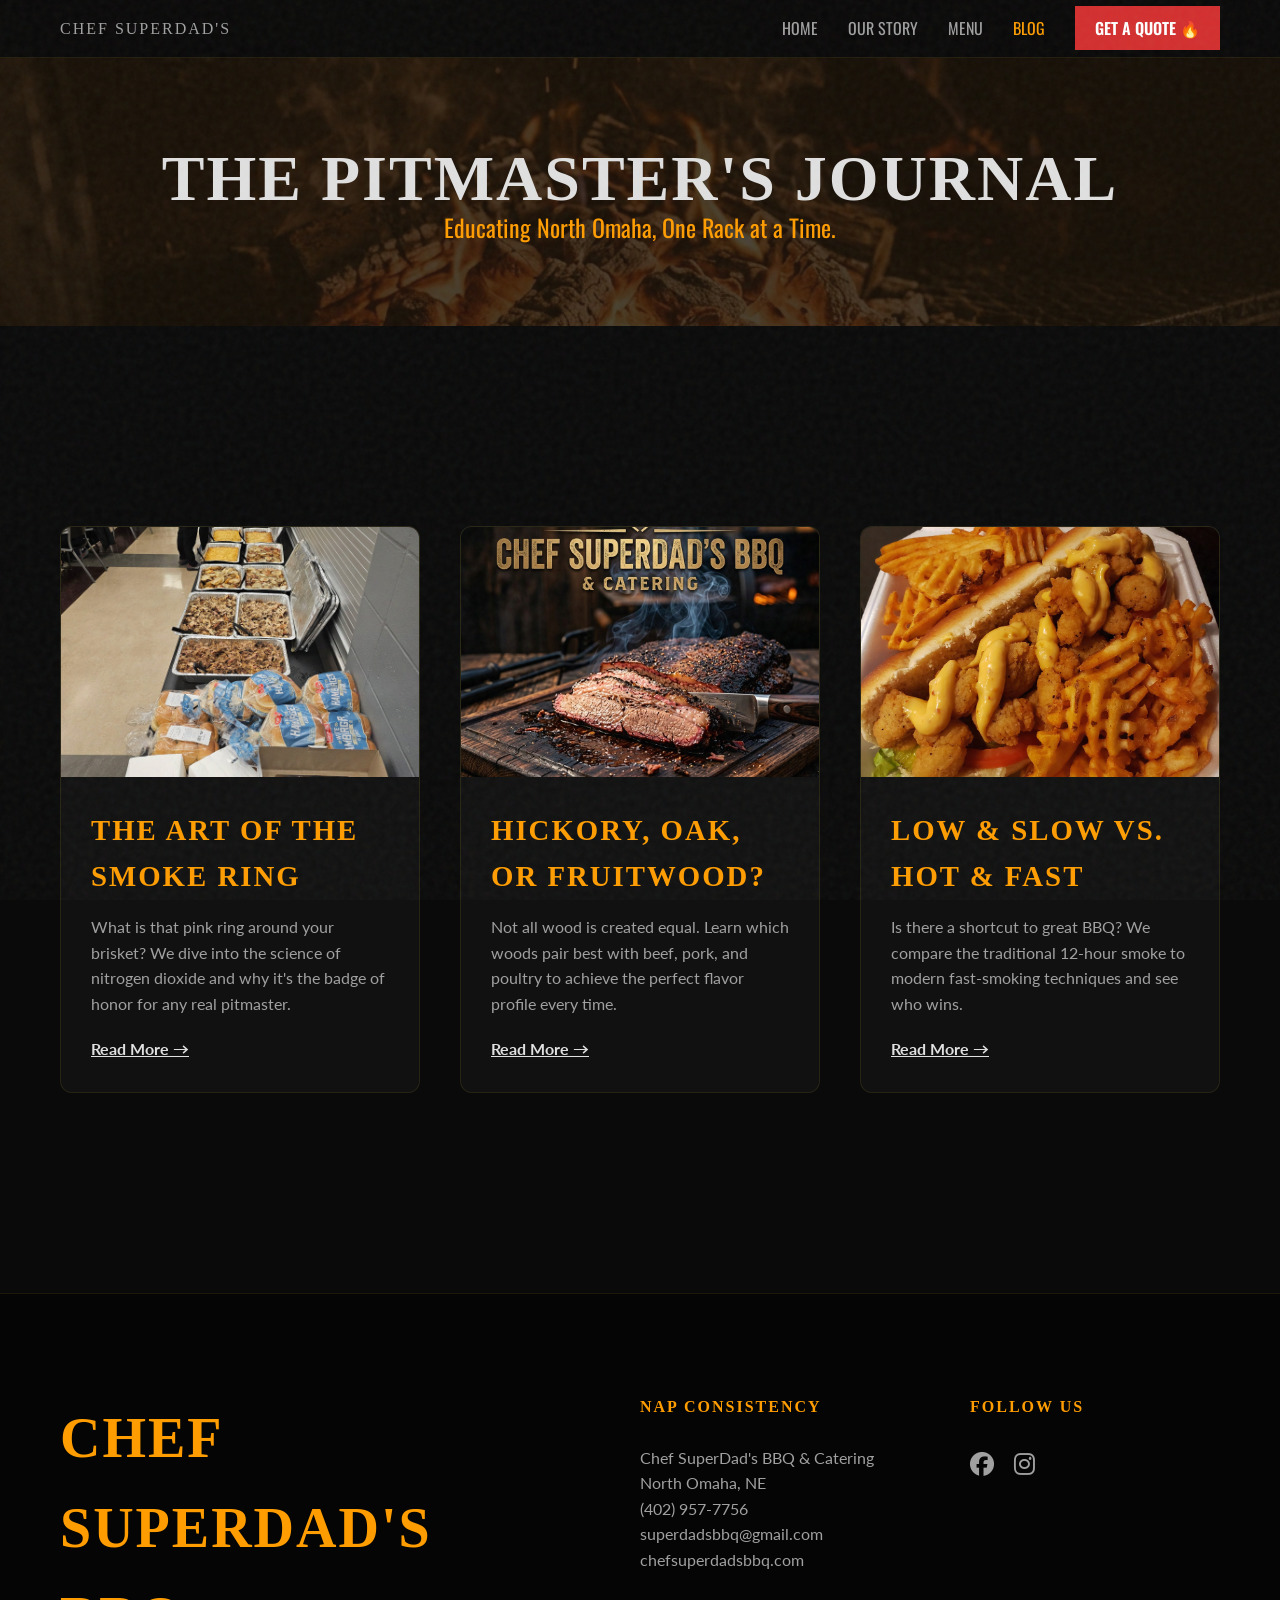
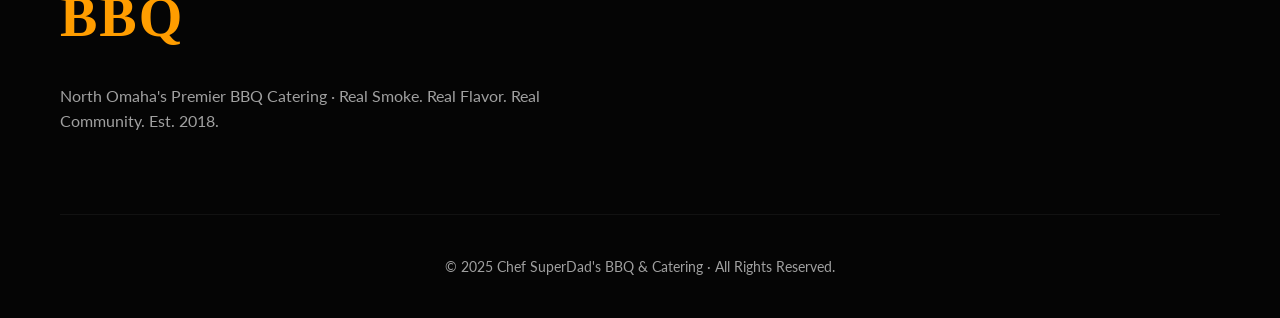
<file: blog/index.html>
<!DOCTYPE html>
<html lang="en">
<head>
    <meta charset="UTF-8">
    <meta name="viewport" content="width=device-width, initial-scale=1.0">
    <title>The Pitmaster's Journal | BBQ Education | Chef SuperDad's BBQ</title>
    <meta name="description" content="Learn the secrets of slow-smoked BBQ from North Omaha pitmaster Cameron Lollar. Tips on wood choice, smoke rings, and low & slow techniques.">
    
    <!-- Fonts -->
    <link rel="preconnect" href="https://fonts.googleapis.com">
    <link rel="preconnect" href="https://fonts.gstatic.com" crossorigin>
    <link href="https://fonts.googleapis.com/css2?family=Lato:ital,wght@0,400;0,700;1,400&family=Oswald:wght@400;600;700&family=Playfair+Display:wght@700;900&display=swap" rel="stylesheet">
    
    <!-- Font Awesome -->
    <link rel="stylesheet" href="https://cdnjs.cloudflare.com/ajax/libs/font-awesome/6.4.0/css/all.min.css">
    
    <link rel="stylesheet" href="../style.css">
    <style>
        .blog-hero {
            padding: 150px 0 80px;
            text-align: center;
            background: linear-gradient(rgba(26, 18, 8, 0.8), rgba(26, 18, 8, 0.8)), url('../images/hero.png');
            background-size: cover;
            background-position: center;
        }
        .blog-grid {
            display: grid;
            grid-template-columns: repeat(auto-fit, minmax(350px, 1fr));
            gap: 40px;
            padding: 80px 0;
        }
        .blog-card {
            background: #111;
            border-radius: 12px;
            overflow: hidden;
            transition: var(--transition-smooth);
            border: 1px solid rgba(245, 200, 66, 0.1);
        }
        .blog-card:hover {
            transform: translateY(-10px);
            border-color: var(--amber-gold);
        }
        .blog-card img {
            width: 100%;
            height: 250px;
            object-fit: cover;
        }
        .blog-card-content {
            padding: 30px;
        }
        .blog-card h3 {
            font-family: var(--font-display);
            font-size: 1.8rem;
            margin-bottom: 15px;
            color: var(--amber-gold);
        }
        .blog-card p {
            color: var(--text-muted);
            line-height: 1.6;
            margin-bottom: 20px;
        }
        .blog-card .read-more {
            color: var(--distressed-white);
            font-weight: 700;
            text-decoration: underline;
        }
    </style>
</head>
<body>
    <header id="header" class="scrolled">
        <div class="container nav-container">
            <div class="logo-group">
                <a href="../index.html" class="logo">Chef SuperDad's</a>
            </div>
            <nav>
                <ul class="nav-links">
                    <li><a href="../index.html">Home</a></li>
                    <li><a href="../index.html#about">Our Story</a></li>
                    <li><a href="../index.html#menu">Menu</a></li>
                    <li><a href="index.html" class="amber-text">Blog</a></li>
                    <li><a href="../index.html#quote" class="btn btn-primary" style="padding: 10px 20px;">Get a Quote 🔥</a></li>
                </ul>
            </nav>
        </div>
    </header>

    <section class="blog-hero">
        <div class="container">
            <h1 class="distressed" style="font-size: 4rem;">The Pitmaster's Journal</h1>
            <p style="color: var(--amber-gold); font-family: var(--font-label); font-size: 1.5rem;">Educating North Omaha, One Rack at a Time.</p>
        </div>
    </section>

    <section class="blog-list">
        <div class="container">
            <div class="blog-grid">
                <!-- Post 1 -->
                <article class="blog-card">
                    <img src="../images/gallery/gallery-kitchen.jpg" alt="Science of Smoke Ring">
                    <div class="blog-card-content">
                        <h3>The Art of the Smoke Ring</h3>
                        <p>What is that pink ring around your brisket? We dive into the science of nitrogen dioxide and why it's the badge of honor for any real pitmaster.</p>
                        <a href="the-art-of-the-smoke-ring.html" class="read-more">Read More →</a>
                    </div>
                </article>
                
                <!-- Post 2 -->
                <article class="blog-card">
                    <img src="../images/og-image.png" alt="Choosing BBQ Wood">
                    <div class="blog-card-content">
                        <h3>Hickory, Oak, or Fruitwood?</h3>
                        <p>Not all wood is created equal. Learn which woods pair best with beef, pork, and poultry to achieve the perfect flavor profile every time.</p>
                        <a href="choosing-the-right-wood.html" class="read-more">Read More →</a>
                    </div>
                </article>

                <!-- Post 3 -->
                <article class="blog-card">
                    <img src="../images/gallery/1000006194.JPG" alt="Low and Slow BBQ">
                    <div class="blog-card-content">
                        <h3>Low & Slow vs. Hot & Fast</h3>
                        <p>Is there a shortcut to great BBQ? We compare the traditional 12-hour smoke to modern fast-smoking techniques and see who wins.</p>
                        <a href="low-and-slow-vs-hot-and-fast.html" class="read-more">Read More →</a>
                    </div>
                </article>
            </div>
        </div>
    </section>

    <footer id="contact">
        <div class="container">
            <div class="footer-grid">
                <div class="footer-logo">
                    <h2>Chef SuperDad's BBQ</h2>
                    <p>North Omaha's Premier BBQ Catering · Real Smoke. Real Flavor. Real Community. Est. 2018.</p>
                </div>
                <div class="footer-contact">
                    <h4>NAP Consistency</h4>
                    <p>Chef SuperDad's BBQ & Catering<br>North Omaha, NE<br>(402) 957-7756<br>superdadsbbq@gmail.com<br>chefsuperdadsbbq.com</p>
                </div>
                <div class="footer-social">
                    <h4>Follow Us</h4>
                    <div class="social-icons">
                        <a href="#"><i class="fab fa-facebook"></i></a>
                        <a href="#"><i class="fab fa-instagram"></i></a>
                    </div>
                </div>
            </div>
            <div class="copyright">
                <p>&copy; 2025 Chef SuperDad's BBQ & Catering · All Rights Reserved.</p>
            </div>
        </div>
    </footer>
</body>
</html>
</file>
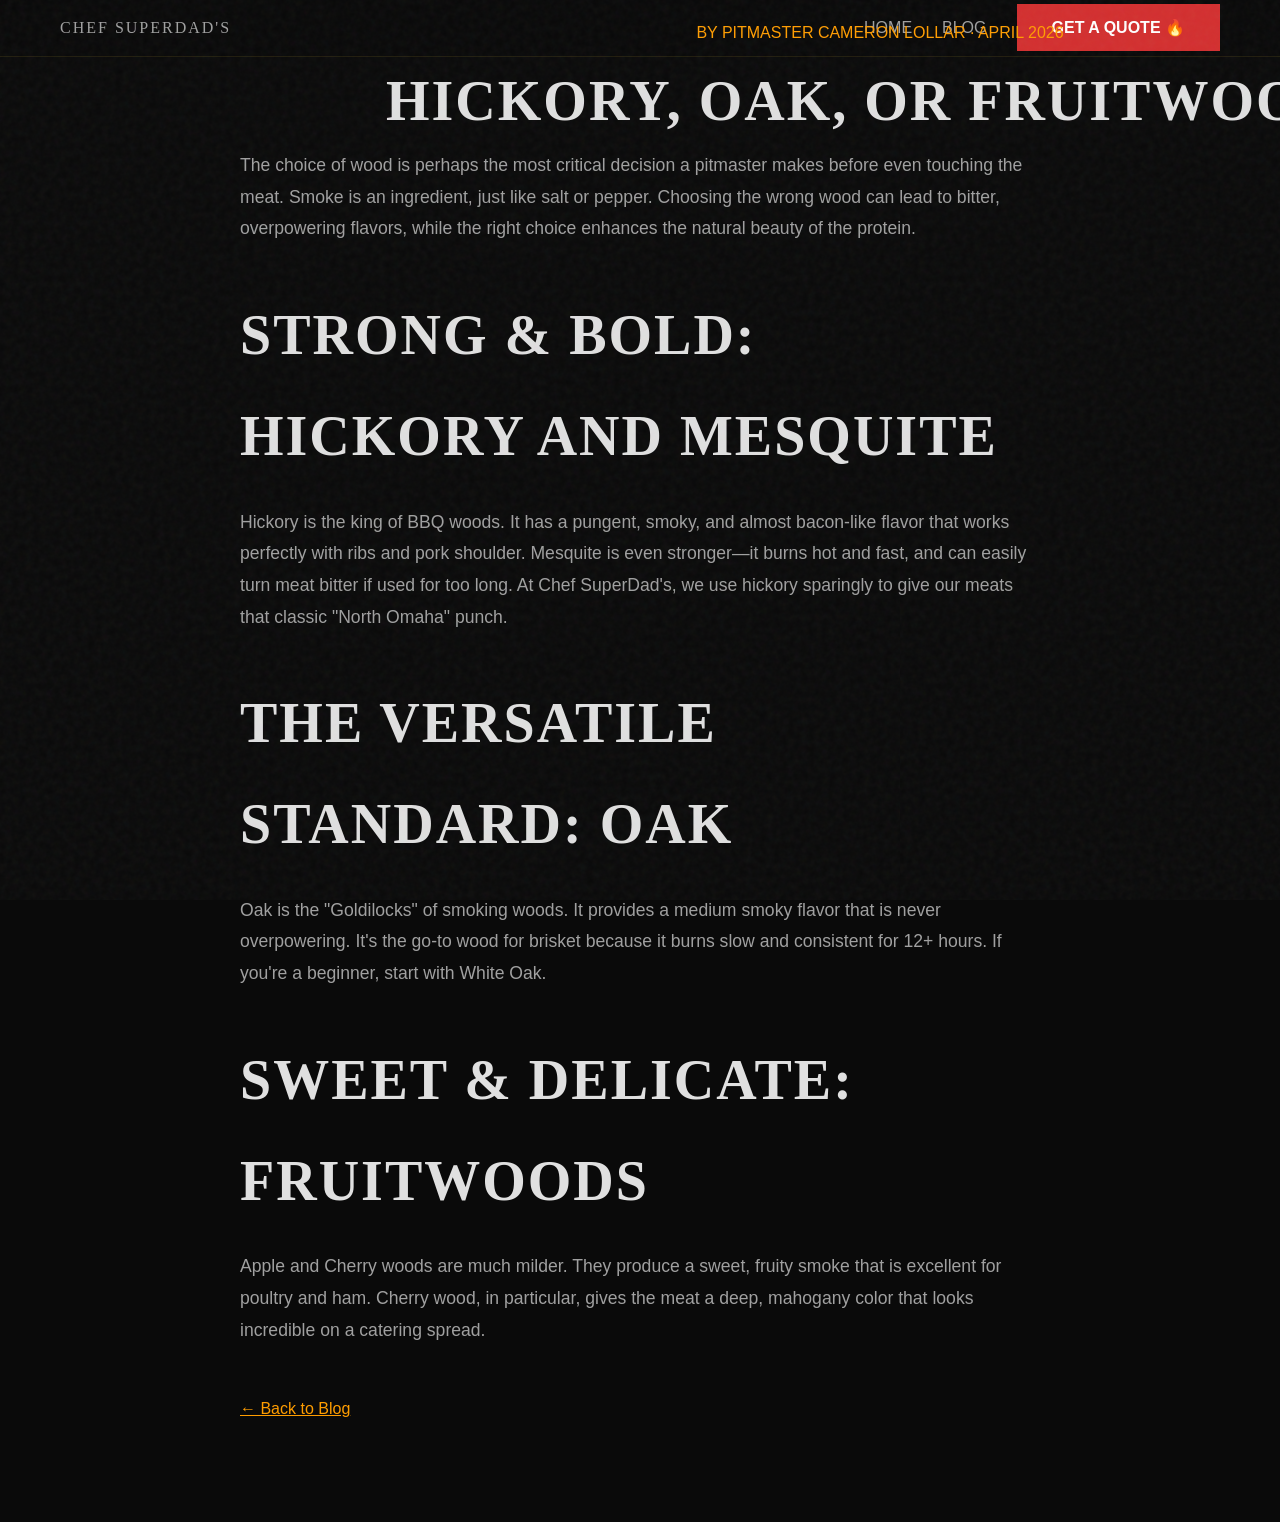
<file: blog/choosing-the-right-wood.html>
<!DOCTYPE html>
<html lang="en">
<head>
    <meta charset="UTF-8">
    <meta name="viewport" content="width=device-width, initial-scale=1.0">
    <title>Hickory, Oak, or Fruitwood? | BBQ Education | Chef SuperDad's BBQ</title>
    <meta name="description" content="Guide to choosing the right wood for smoking BBQ. Pairing wood profiles with beef, pork, and poultry.">
    <link rel="stylesheet" href="../style.css">
    <style>
        .post-content { padding: 150px 0 100px; max-width: 800px; margin: 0 auto; }
        .post-header { text-align: center; margin-bottom: 50px; }
        .post-header h1 { font-size: 3.5rem; margin-bottom: 20px; }
        .post-meta { color: var(--amber-gold); font-family: var(--font-label); margin-bottom: 30px; }
        .article-body { line-height: 1.8; color: var(--text-muted); font-size: 1.1rem; }
        .article-body h2 { color: var(--distressed-white); font-family: var(--font-display); margin: 40px 0 20px; }
        .back-link { display: inline-block; margin-top: 50px; color: var(--amber-gold); text-decoration: underline; }
    </style>
</head>
<body>
    <header id="header" class="scrolled">
        <div class="container nav-container">
            <div class="logo-group"><a href="../index.html" class="logo">Chef SuperDad's</a></div>
            <nav>
                <ul class="nav-links">
                    <li><a href="../index.html">Home</a></li>
                    <li><a href="index.html">Blog</a></li>
                    <li><a href="../index.html#quote" class="btn btn-primary">Get a Quote 🔥</a></li>
                </ul>
            </nav>
        </div>
    </header>

    <div class="container">
        <article class="post-content">
            <header class="post-header">
                <p class="post-meta">BY PITMASTER CAMERON LOLLAR · APRIL 2026</p>
                <h1 class="distressed">Hickory, Oak, or Fruitwood?</h1>
            </header>
            
            <div class="article-body">
                <p>The choice of wood is perhaps the most critical decision a pitmaster makes before even touching the meat. Smoke is an ingredient, just like salt or pepper. Choosing the wrong wood can lead to bitter, overpowering flavors, while the right choice enhances the natural beauty of the protein.</p>
                
                <h2>Strong & Bold: Hickory and Mesquite</h2>
                <p>Hickory is the king of BBQ woods. It has a pungent, smoky, and almost bacon-like flavor that works perfectly with ribs and pork shoulder. Mesquite is even stronger—it burns hot and fast, and can easily turn meat bitter if used for too long. At Chef SuperDad's, we use hickory sparingly to give our meats that classic "North Omaha" punch.</p>
                
                <h2>The Versatile Standard: Oak</h2>
                <p>Oak is the "Goldilocks" of smoking woods. It provides a medium smoky flavor that is never overpowering. It's the go-to wood for brisket because it burns slow and consistent for 12+ hours. If you're a beginner, start with White Oak.</p>
                
                <h2>Sweet & Delicate: Fruitwoods</h2>
                <p>Apple and Cherry woods are much milder. They produce a sweet, fruity smoke that is excellent for poultry and ham. Cherry wood, in particular, gives the meat a deep, mahogany color that looks incredible on a catering spread.</p>
            </div>
            
            <a href="index.html" class="back-link">← Back to Blog</a>
        </article>
    </div>
</body>
</html>
</file>
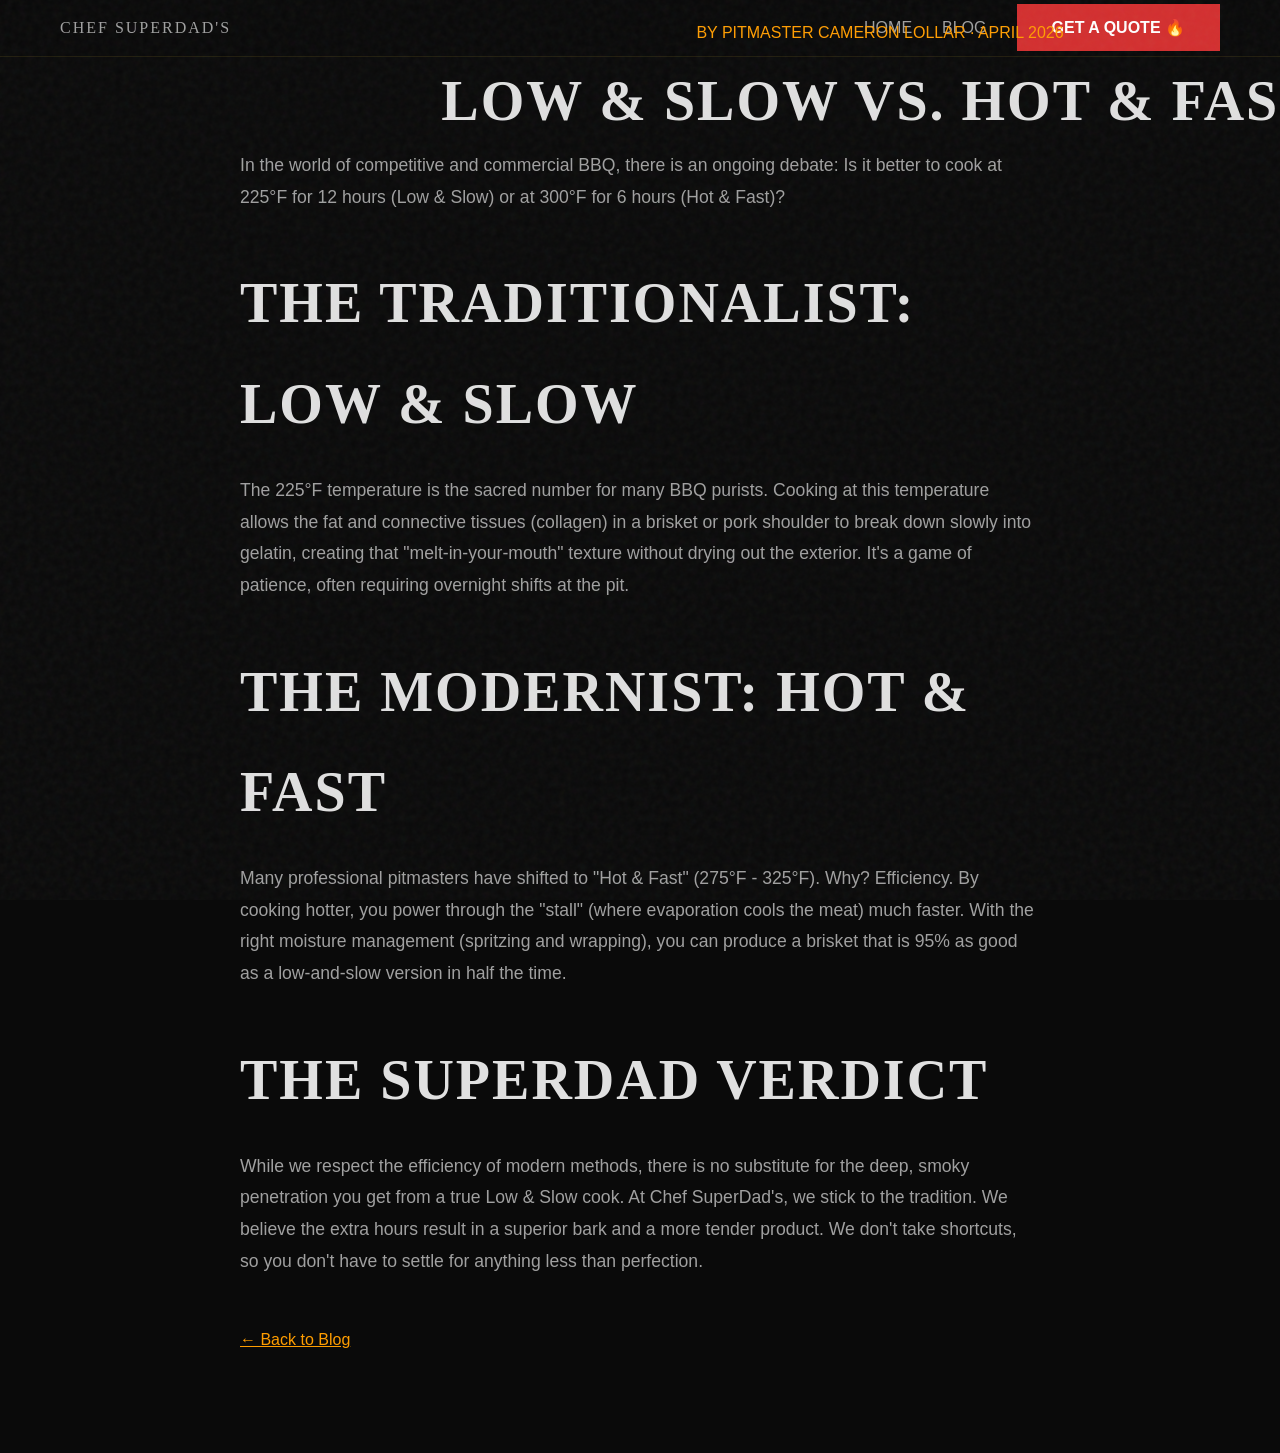
<file: blog/low-and-slow-vs-hot-and-fast.html>
<!DOCTYPE html>
<html lang="en">
<head>
    <meta charset="UTF-8">
    <meta name="viewport" content="width=device-width, initial-scale=1.0">
    <title>Low & Slow vs. Hot & Fast | BBQ Education | Chef SuperDad's BBQ</title>
    <meta name="description" content="Comparing traditional low and slow smoking with modern hot and fast techniques. Which method produces better brisket?">
    <link rel="stylesheet" href="../style.css">
    <style>
        .post-content { padding: 150px 0 100px; max-width: 800px; margin: 0 auto; }
        .post-header { text-align: center; margin-bottom: 50px; }
        .post-header h1 { font-size: 3.5rem; margin-bottom: 20px; }
        .post-meta { color: var(--amber-gold); font-family: var(--font-label); margin-bottom: 30px; }
        .article-body { line-height: 1.8; color: var(--text-muted); font-size: 1.1rem; }
        .article-body h2 { color: var(--distressed-white); font-family: var(--font-display); margin: 40px 0 20px; }
        .back-link { display: inline-block; margin-top: 50px; color: var(--amber-gold); text-decoration: underline; }
    </style>
</head>
<body>
    <header id="header" class="scrolled">
        <div class="container nav-container">
            <div class="logo-group"><a href="../index.html" class="logo">Chef SuperDad's</a></div>
            <nav>
                <ul class="nav-links">
                    <li><a href="../index.html">Home</a></li>
                    <li><a href="index.html">Blog</a></li>
                    <li><a href="../index.html#quote" class="btn btn-primary">Get a Quote 🔥</a></li>
                </ul>
            </nav>
        </div>
    </header>

    <div class="container">
        <article class="post-content">
            <header class="post-header">
                <p class="post-meta">BY PITMASTER CAMERON LOLLAR · APRIL 2026</p>
                <h1 class="distressed">Low & Slow vs. Hot & Fast</h1>
            </header>
            
            <div class="article-body">
                <p>In the world of competitive and commercial BBQ, there is an ongoing debate: Is it better to cook at 225°F for 12 hours (Low & Slow) or at 300°F for 6 hours (Hot & Fast)?</p>
                
                <h2>The Traditionalist: Low & Slow</h2>
                <p>The 225°F temperature is the sacred number for many BBQ purists. Cooking at this temperature allows the fat and connective tissues (collagen) in a brisket or pork shoulder to break down slowly into gelatin, creating that "melt-in-your-mouth" texture without drying out the exterior. It's a game of patience, often requiring overnight shifts at the pit.</p>
                
                <h2>The Modernist: Hot & Fast</h2>
                <p>Many professional pitmasters have shifted to "Hot & Fast" (275°F - 325°F). Why? Efficiency. By cooking hotter, you power through the "stall" (where evaporation cools the meat) much faster. With the right moisture management (spritzing and wrapping), you can produce a brisket that is 95% as good as a low-and-slow version in half the time.</p>
                
                <h2>The SuperDad Verdict</h2>
                <p>While we respect the efficiency of modern methods, there is no substitute for the deep, smoky penetration you get from a true Low & Slow cook. At Chef SuperDad's, we stick to the tradition. We believe the extra hours result in a superior bark and a more tender product. We don't take shortcuts, so you don't have to settle for anything less than perfection.</p>
            </div>
            
            <a href="index.html" class="back-link">← Back to Blog</a>
        </article>
    </div>
</body>
</html>
</file>
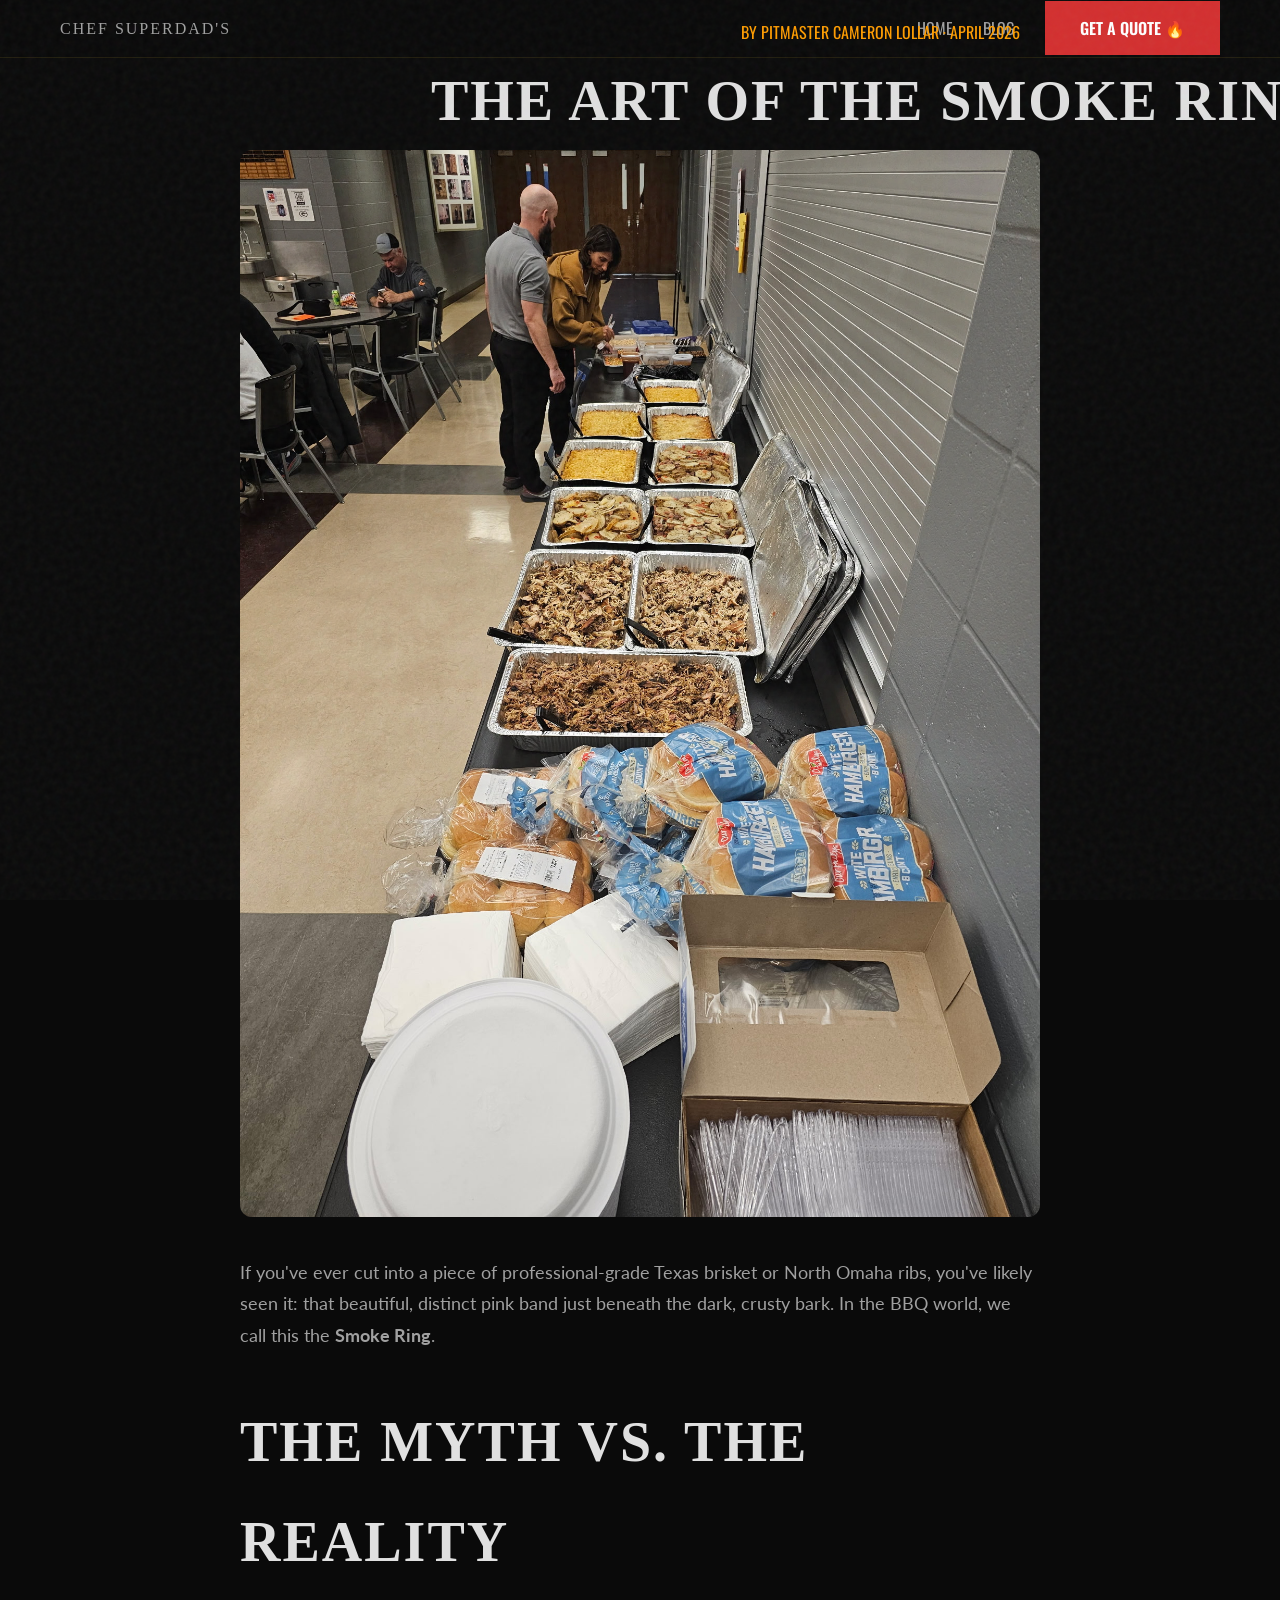
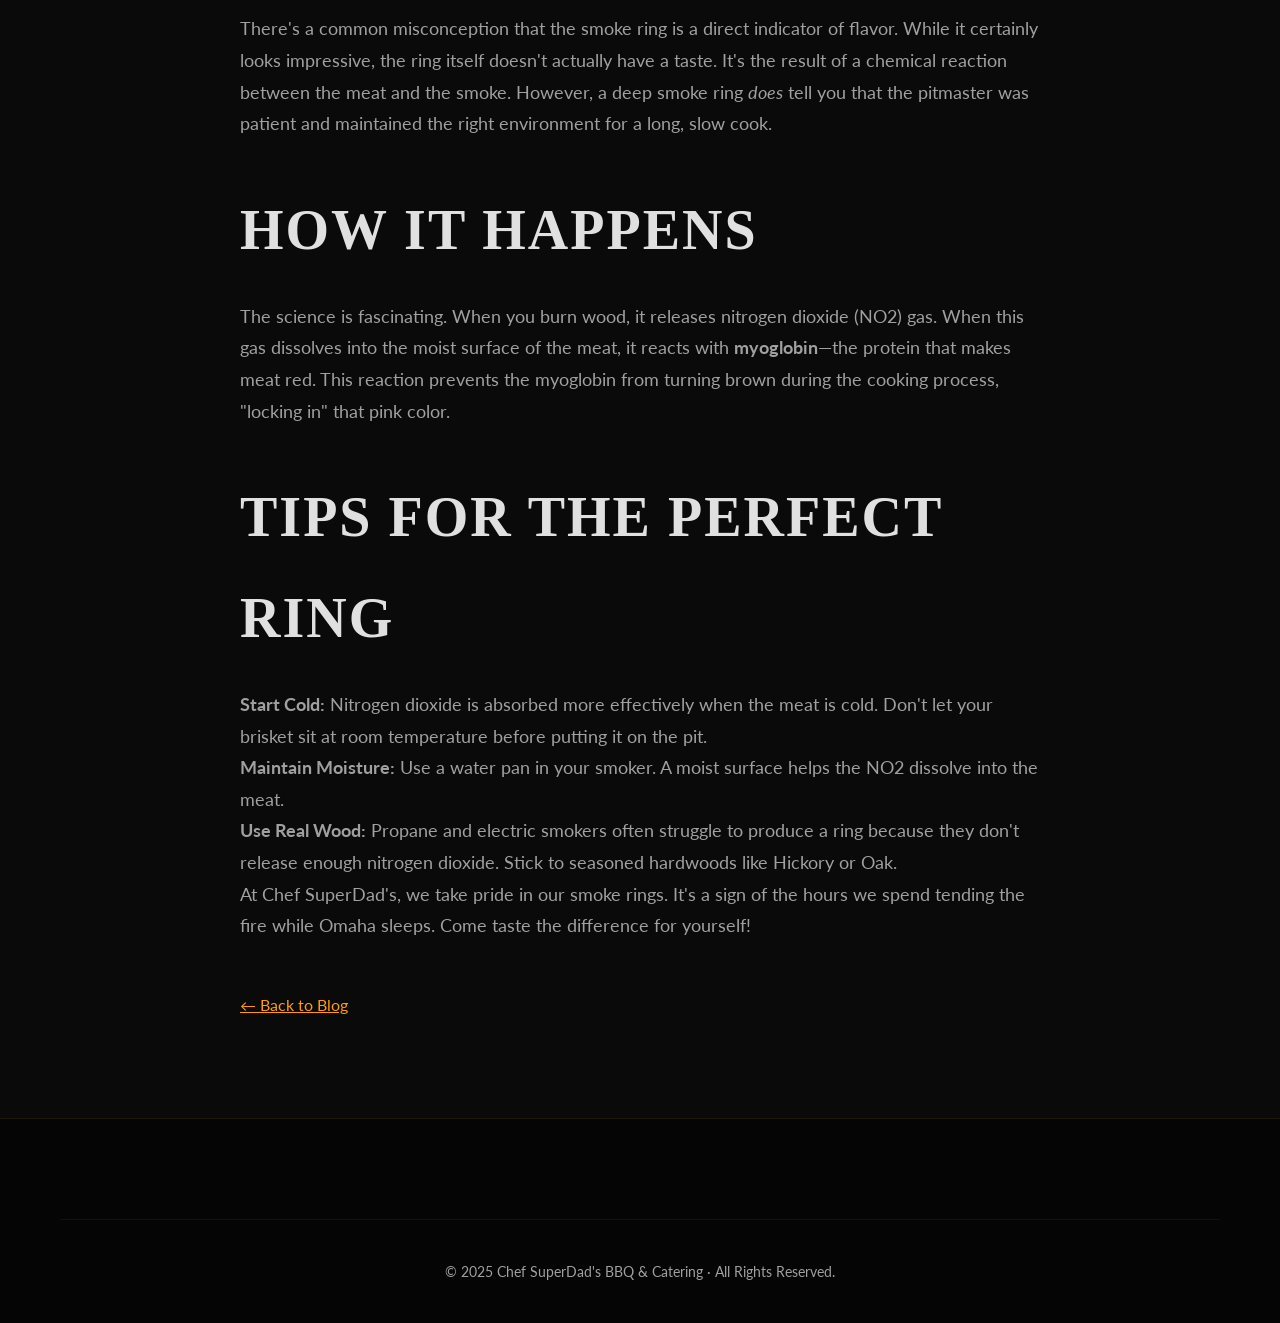
<file: blog/the-art-of-the-smoke-ring.html>
<!DOCTYPE html>
<html lang="en">
<head>
    <meta charset="UTF-8">
    <meta name="viewport" content="width=device-width, initial-scale=1.0">
    <title>The Art of the Smoke Ring | BBQ Education | Chef SuperDad's BBQ</title>
    <meta name="description" content="Learn what causes the smoke ring in BBQ and how to achieve the perfect pink ring in your brisket or ribs. Science-backed BBQ tips.">
    
    <!-- Fonts -->
    <link rel="preconnect" href="https://fonts.googleapis.com">
    <link rel="preconnect" href="https://fonts.gstatic.com" crossorigin>
    <link href="https://fonts.googleapis.com/css2?family=Lato:ital,wght@0,400;0,700;1,400&family=Oswald:wght@400;600;700&family=Playfair+Display:wght@700;900&display=swap" rel="stylesheet">
    
    <link rel="stylesheet" href="../style.css">
    <style>
        .post-content { padding: 150px 0 100px; max-width: 800px; margin: 0 auto; }
        .post-header { text-align: center; margin-bottom: 50px; }
        .post-header h1 { font-size: 3.5rem; margin-bottom: 20px; }
        .post-meta { color: var(--amber-gold); font-family: var(--font-label); margin-bottom: 30px; }
        .featured-img { width: 100%; border-radius: 12px; margin-bottom: 40px; }
        .article-body { line-height: 1.8; color: var(--text-muted); font-size: 1.1rem; }
        .article-body h2 { color: var(--distressed-white); font-family: var(--font-display); margin: 40px 0 20px; }
        .back-link { display: inline-block; margin-top: 50px; color: var(--amber-gold); text-decoration: underline; }
    </style>
</head>
<body>
    <header id="header" class="scrolled">
        <div class="container nav-container">
            <div class="logo-group"><a href="../index.html" class="logo">Chef SuperDad's</a></div>
            <nav>
                <ul class="nav-links">
                    <li><a href="../index.html">Home</a></li>
                    <li><a href="index.html">Blog</a></li>
                    <li><a href="../index.html#quote" class="btn btn-primary">Get a Quote 🔥</a></li>
                </ul>
            </nav>
        </div>
    </header>

    <div class="container">
        <article class="post-content">
            <header class="post-header">
                <p class="post-meta">BY PITMASTER CAMERON LOLLAR · APRIL 2026</p>
                <h1 class="distressed">The Art of the Smoke Ring</h1>
            </header>
            
            <img src="../images/gallery/gallery-kitchen.jpg" alt="Smoked Brisket with Ring" class="featured-img">
            
            <div class="article-body">
                <p>If you've ever cut into a piece of professional-grade Texas brisket or North Omaha ribs, you've likely seen it: that beautiful, distinct pink band just beneath the dark, crusty bark. In the BBQ world, we call this the <strong>Smoke Ring</strong>.</p>
                
                <h2>The Myth vs. The Reality</h2>
                <p>There's a common misconception that the smoke ring is a direct indicator of flavor. While it certainly looks impressive, the ring itself doesn't actually have a taste. It's the result of a chemical reaction between the meat and the smoke. However, a deep smoke ring <em>does</em> tell you that the pitmaster was patient and maintained the right environment for a long, slow cook.</p>
                
                <h2>How It Happens</h2>
                <p>The science is fascinating. When you burn wood, it releases nitrogen dioxide (NO2) gas. When this gas dissolves into the moist surface of the meat, it reacts with <strong>myoglobin</strong>—the protein that makes meat red. This reaction prevents the myoglobin from turning brown during the cooking process, "locking in" that pink color.</p>
                
                <h2>Tips for the Perfect Ring</h2>
                <ul>
                    <li><strong>Start Cold:</strong> Nitrogen dioxide is absorbed more effectively when the meat is cold. Don't let your brisket sit at room temperature before putting it on the pit.</li>
                    <li><strong>Maintain Moisture:</strong> Use a water pan in your smoker. A moist surface helps the NO2 dissolve into the meat.</li>
                    <li><strong>Use Real Wood:</strong> Propane and electric smokers often struggle to produce a ring because they don't release enough nitrogen dioxide. Stick to seasoned hardwoods like Hickory or Oak.</li>
                </ul>
                
                <p>At Chef SuperDad's, we take pride in our smoke rings. It's a sign of the hours we spend tending the fire while Omaha sleeps. Come taste the difference for yourself!</p>
            </div>
            
            <a href="index.html" class="back-link">← Back to Blog</a>
        </article>
    </div>

    <footer id="contact">
        <div class="container">
            <div class="copyright">
                <p>&copy; 2025 Chef SuperDad's BBQ & Catering · All Rights Reserved.</p>
            </div>
        </div>
    </footer>
</body>
</html>
</file>
<file: style.css>
/* 
    Chef SuperDad's BBQ & Catering 
    Consolidated Design System & Refined Alignment
    Version 2.0 - Total Refactor
*/

:root {
    --bg-dark: #0a0a0a;
    --bg-textured: #121212;
    --amber-gold: #ff9d00;
    --ember-red: #d32f2f;
    --distressed-white: #e0e0e0;
    --cream: #fdf6e3;
    --text-muted: #a0a0a0;
    
    --font-display: 'Bebas Neue', cursive;
    --font-body: 'Lato', sans-serif;
    --font-label: 'Oswald', sans-serif;
    
    --transition-smooth: all 0.4s cubic-bezier(0.165, 0.84, 0.44, 1);
    --section-padding: 120px 0;
    --container-width: 1200px;
}

/* --- Resets & Global --- */
* {
    margin: 0;
    padding: 0;
    box-sizing: border-box;
}

html {
    scroll-behavior: smooth;
}

body {
    background-color: var(--bg-dark);
    color: var(--text-muted);
    font-family: var(--font-body);
    line-height: 1.6;
    overflow-x: hidden;
}

body::before {
    content: "";
    position: fixed;
    top: 0; left: 0; width: 100%; height: 100%;
    background-image: url("data:image/svg+xml,%3Csvg viewBox='0 0 200 200' xmlns='http://www.w3.org/2000/svg'%3E%3Cfilter id='noiseFilter'%3E%3CfeTurbulence type='fractalNoise' baseFrequency='0.65' numOctaves='3' stitchTiles='stitch'/%3E%3C/filter%3E%3Crect width='100%25' height='100%25' filter='url(%23noiseFilter)'/%3E%3C/svg%3E");
    opacity: 0.05;
    pointer-events: none;
    z-index: 9999;
}

.container {
    max-width: var(--container-width);
    margin: 0 auto;
    padding: 0 20px;
}

section {
    padding: var(--section-padding);
}

h1, h2, h3, h4, .logo {
    font-family: var(--font-display);
    text-transform: uppercase;
    letter-spacing: 2px;
}

h1 { font-size: 5rem; line-height: 0.9; color: var(--distressed-white); }
h2 { font-size: 3.5rem; color: var(--amber-gold); margin-bottom: 20px; }
h3 { font-size: 2rem; color: var(--distressed-white); }

a { text-decoration: none; color: inherit; transition: var(--transition-smooth); }
ul { list-style: none; }
img { max-width: 100%; display: block; }

.underline {
    width: 80px;
    height: 4px;
    background: var(--ember-red);
    margin: 15px auto 0;
}

.section-title {
    text-align: center;
    margin-bottom: 60px;
}

.amber-text { color: var(--amber-gold) !important; }

/* --- Header & Nav --- */
header {
    position: fixed;
    top: 0; width: 100%; padding: 20px 0; z-index: 1000;
    transition: var(--transition-smooth);
    background: transparent;
}

header.scrolled {
    background: rgba(10, 10, 10, 0.95);
    padding: 15px 0;
    backdrop-filter: blur(10px);
    border-bottom: 1px solid rgba(245, 200, 66, 0.1);
}

.nav-container {
    display: flex;
    justify-content: space-between;
    align-items: center;
}

.nav-links {
    display: flex;
    gap: 30px;
    align-items: center;
}

.nav-links a {
    font-family: var(--font-label);
    font-size: 1rem;
    text-transform: uppercase;
}

.nav-links a:hover { color: var(--amber-gold); }

.mobile-toggle {
    display: none;
    cursor: pointer;
    font-size: 1.5rem;
    color: var(--amber-gold);
}

/* --- Hero --- */
.hero {
    height: 100vh;
    background: linear-gradient(rgba(26, 18, 8, 0.7), rgba(26, 18, 8, 0.7)), url('images/hero.png');
    background-size: cover;
    background-position: center;
    display: flex;
    align-items: center;
    justify-content: center;
    text-align: center;
    position: relative;
}

.hero-content { max-width: 900px; z-index: 2; }

.hero p {
    font-family: var(--font-label);
    font-size: 1.5rem;
    color: var(--amber-gold);
    margin-bottom: 40px;
}

.cta-group { display: flex; gap: 20px; justify-content: center; }

.btn {
    padding: 15px 35px;
    font-family: var(--font-label);
    text-transform: uppercase;
    font-weight: 600;
    border: none;
    cursor: pointer;
    transition: var(--transition-smooth);
}

.btn-primary { background: var(--ember-red); color: white; }
.btn-primary:hover { transform: translateY(-3px); box-shadow: 0 10px 20px rgba(192, 57, 27, 0.3); }

.btn-secondary { border: 2px solid var(--amber-gold); color: var(--amber-gold); background: transparent; }
.btn-secondary:hover { background: var(--amber-gold); color: var(--bg-dark); transform: translateY(-3px); }

#ember-canvas { position: absolute; top: 0; left: 0; width: 100%; height: 100%; pointer-events: none; }

/* --- Our Story --- */
.about { background: #1a1208; }
.about-grid { display: grid; grid-template-columns: 1.2fr 0.8fr; gap: 80px; align-items: center; }

.about-text h3 { font-size: 2.5rem; margin-bottom: 20px; }
.about-text p { font-size: 1.1rem; margin-bottom: 25px; }

.stats-grid { display: grid; grid-template-columns: 1fr 1fr; gap: 20px; }
.stat-card {
    background: rgba(255, 255, 255, 0.03);
    padding: 25px;
    border-left: 4px solid var(--amber-gold);
    transition: var(--transition-smooth);
}
.stat-card:hover { transform: translateX(10px); background: rgba(255, 255, 255, 0.05); }
.stat-card span { font-family: var(--font-label); font-size: 1.2rem; color: var(--amber-gold); display: block; }

.about-img-main.cutout-portrait {
    filter: drop-shadow(0 20px 40px rgba(0,0,0,0.8));
    width: 100%;
}

/* --- Service Banner --- */
.service-area-banner {
    background: var(--amber-gold);
    color: var(--bg-dark);
    padding: 25px 0;
    text-align: center;
    font-family: var(--font-label);
    font-weight: 700;
    font-size: 1.2rem;
    text-transform: uppercase;
}

/* --- Services --- */
.services-grid { display: grid; grid-template-columns: repeat(auto-fit, minmax(280px, 1fr)); gap: 30px; }
.service-card {
    background: #111;
    padding: 50px 40px;
    border-radius: 12px;
    text-align: center;
    border: 1px solid rgba(245, 200, 66, 0.05);
}
.service-card i { font-size: 2.5rem; color: var(--amber-gold); margin-bottom: 25px; }
.service-card h3 { margin-bottom: 15px; font-size: 1.5rem; }

/* --- Menu --- */
.menu-header { text-align: center; margin-bottom: 60px; }
.menu-cow-graphic { width: 150px; margin: 20px auto; filter: invert(1); opacity: 0.4; }

.menu-grid-layout { display: grid; grid-template-columns: 1fr 1fr; gap: 80px; }

.menu-category {
    display: flex; align-items: center; gap: 15px; margin-bottom: 25px;
    border-bottom: 1px solid rgba(245, 200, 66, 0.1); padding-bottom: 10px;
}
.menu-category i { color: var(--amber-gold); font-size: 1.4rem; }

.menu-item { margin-bottom: 25px; }
.menu-item-main { display: flex; align-items: baseline; justify-content: space-between; gap: 10px; }
.item-name { font-family: var(--font-label); font-weight: 700; color: var(--distressed-white); max-width: 65%; }
.item-dots { flex: 1; border-bottom: 2px dotted rgba(245, 200, 66, 0.2); margin-bottom: 4px; min-width: 10px; }
.item-price { font-family: var(--font-display); color: var(--amber-gold); font-weight: 700; }
.item-sub { font-size: 0.9rem; font-style: italic; color: var(--text-muted); margin-top: 5px; }

.menu-footer-notice {
    background: rgba(245, 200, 66, 0.03);
    padding: 30px; border-radius: 8px; text-align: center; margin-top: 50px;
    border: 1px solid rgba(245, 200, 66, 0.1);
}

/* --- Gallery --- */
.masonry-grid { column-count: 3; column-gap: 15px; }
.masonry-item {
    display: inline-block; width: 100%; margin-bottom: 15px;
    position: relative; overflow: hidden; border-radius: 4px;
    border: 1px solid rgba(192,57,27,0.2);
}
.masonry-item img { transition: all 0.6s ease; filter: brightness(0.8); }
.masonry-item:hover img { transform: scale(1.05); filter: brightness(1); }

/* Hover Overlay */
.masonry-item::before {
    content: ''; position: absolute; top:0; left:0; width:100%; height:100%;
    background: rgba(192, 57, 27, 0.4); opacity: 0; transition: 0.4s; z-index: 1;
}
.masonry-item:hover::before { opacity: 1; }

.instagram-strip { border-top: 1px solid rgba(245, 200, 66, 0.1); padding-top: 100px; }
.instagram-grid { display: grid; grid-template-columns: repeat(4, 1fr); gap: 15px; max-width: 1000px; margin: 40px auto; }
.ig-placeholder { aspect-ratio: 1/1; background: #111; display: flex; align-items: center; justify-content: center; border-radius: 8px; }

/* --- FAQ --- */
.faq-container { max-width: 800px; margin: 0 auto; }
.faq-item { background: #111; margin-bottom: 15px; border-radius: 8px; overflow: hidden; }
.faq-question {
    padding: 25px 30px; cursor: pointer; display: flex; justify-content: space-between;
    align-items: center; color: var(--amber-gold);
}
.faq-answer { padding: 0 30px; max-height: 0; overflow: hidden; transition: 0.4s; }
.faq-item.active .faq-answer { padding: 0 30px 25px; max-height: 200px; }

/* --- Quote Form --- */
.quote-container {
    max-width: 850px; margin: 0 auto; background: #1a1208;
    padding: 60px; border-radius: 12px; border: 1px solid rgba(245, 200, 66, 0.1);
}
.form-grid { display: grid; grid-template-columns: 1fr 1fr; gap: 25px; }
.form-group { display: flex; flex-direction: column; gap: 8px; }
.form-group.full-width { grid-column: span 2; }
label { font-family: var(--font-label); text-transform: uppercase; font-size: 0.8rem; color: var(--amber-gold); }
input, select, textarea {
    padding: 15px; background: rgba(255,255,255,0.03); border: 1px solid rgba(245, 200, 66, 0.1);
    color: white; border-radius: 5px; font-family: var(--font-body);
}
input:focus, select:focus, textarea:focus { outline: none; border-color: var(--amber-gold); }
.checkbox-group { display: grid; grid-template-columns: repeat(auto-fill, minmax(140px, 1fr)); gap: 15px; margin-top: 10px; }
.checkbox-item { display: flex; align-items: center; gap: 10px; cursor: pointer; }

/* --- Testimonials --- */
.testimonials { background: #1a1208; }
.testimonial-grid { display: grid; grid-template-columns: repeat(3, 1fr); gap: 30px; }
.testimonial-card { background: #111; padding: 40px; border-radius: 10px; border-bottom: 4px solid var(--amber-gold); }

/* --- Footer --- */
footer { padding: 100px 0 40px; background: #050505; border-top: 1px solid rgba(245, 200, 66, 0.1); }
.footer-grid { display: grid; grid-template-columns: 2fr 1fr 1fr; gap: 80px; margin-bottom: 80px; }
.footer-contact h4, .footer-social h4 { color: var(--amber-gold); margin-bottom: 25px; }
.social-icons { display: flex; gap: 20px; font-size: 1.5rem; }
.copyright { text-align: center; padding-top: 40px; border-top: 1px solid rgba(255,255,255,0.05); font-size: 0.9rem; }

/* --- Responsive Layouts --- */
@media (max-width: 992px) {
    h1 { font-size: 4rem; }
    .about-grid { grid-template-columns: 1fr; gap: 50px; }
    .menu-grid-layout { grid-template-columns: 1fr; gap: 50px; }
    .testimonial-grid { grid-template-columns: 1fr; }
    .masonry-grid { column-count: 2; }
    .instagram-grid { grid-template-columns: repeat(2, 1fr); }
    .footer-grid { grid-template-columns: 1fr; gap: 50px; }
}

@media (max-width: 768px) {
    .nav-links { display: none; }
    .mobile-toggle { display: block; }
    .nav-links.active {
        display: flex !important; position: absolute; top: 100%; left: 0; width: 100%;
        background: rgba(10, 10, 10, 0.98); padding: 40px; flex-direction: column; text-align: center;
        border-bottom: 2px solid var(--amber-gold);
    }
    .form-grid { grid-template-columns: 1fr; }
    .form-group.full-width { grid-column: span 1; }
    .cta-group { flex-direction: column; }
    .masonry-grid { column-count: 1; }
}

/* Animations */
.reveal-text, .service-card, .testimonial-card, .masonry-item { 
    opacity: 0; transform: translateY(30px); transition: all 0.8s ease-out; 
}
.reveal-text.active, .service-card.active, .testimonial-card.active, .masonry-item.active { 
    opacity: 1; transform: translateY(0); 
}
</file>
